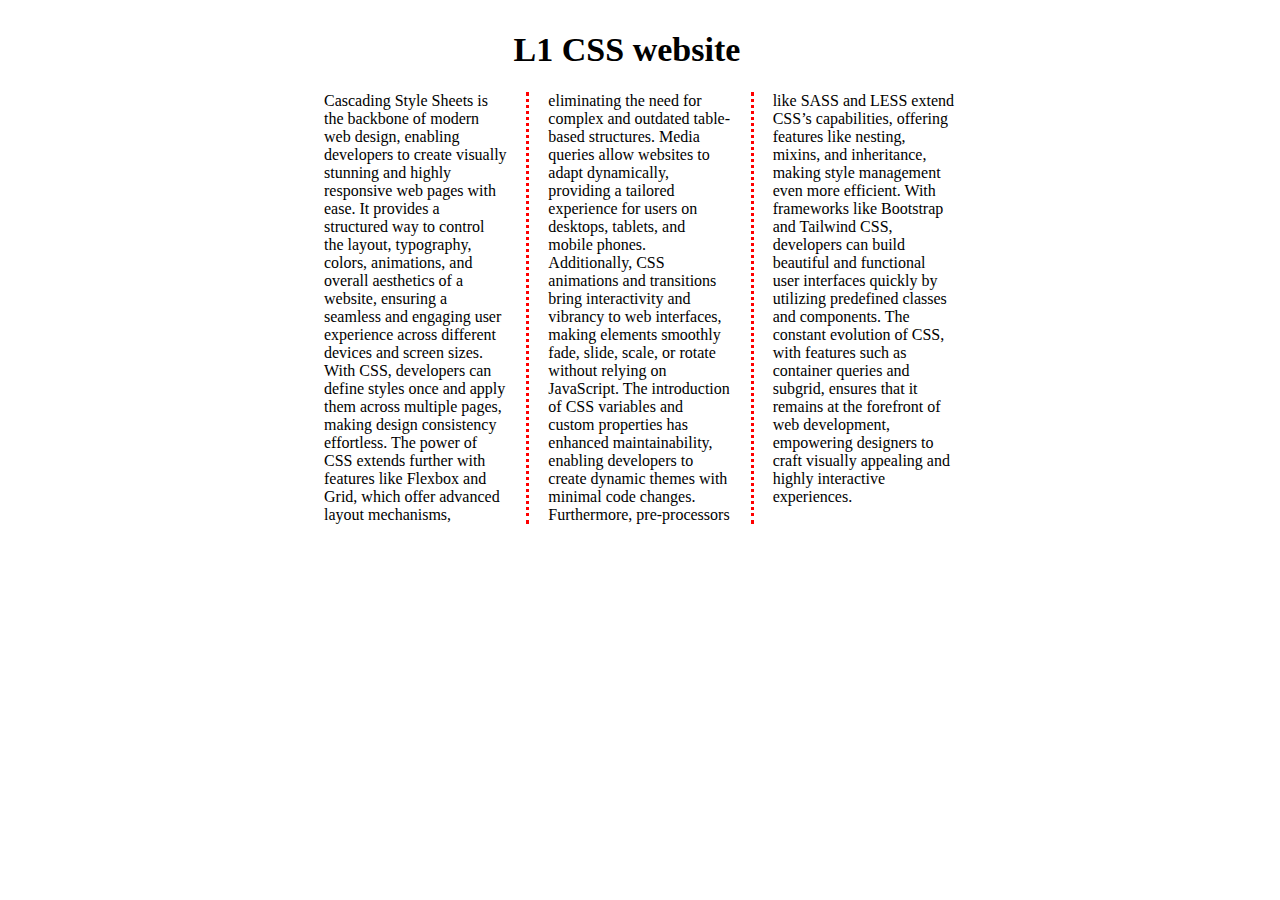
<file: CSS/ColumnLayout/index.html>
<!DOCTYPE html>
<html lang="en">
<head>
    <meta charset="UTF-8">
    <meta name="viewport" content="width=device-width, initial-scale=1.0">
    <title>Document</title>
    <style>
        body{
            background-color: white;
            display:grid;
            place-items: center;
        }
        section{
            width:50%;
            box-sizing: border-box;
        }
        /* div{
            background-image: url(img1.jpg);
            background-size: cover;
            height:20vh;
            width:20vw;
            margin:auto;
            margin-bottom: 4%;
        } */
        p{
            column-count: 3;
            column-rule: 3px dotted red;
            column-gap: 41px;
            /* color: white; */
        }
        h1{
            font-size:34px;
            position: relative;
            left:30%;
        }
    </style>
</head>
<body>
    <section>
        <h1>L1 CSS website</h1>
        <div class='hero_icon'></div>
        <p>Cascading Style Sheets is the backbone of modern web design, enabling developers to create visually stunning and highly responsive web pages with ease. It provides a structured way to control the layout, typography, colors, animations, and overall aesthetics of a website, ensuring a seamless and engaging user experience across different devices and screen sizes. With CSS, developers can define styles once and apply them across multiple pages, making design consistency effortless. The power of CSS extends further with features like Flexbox and Grid, which offer advanced layout mechanisms, eliminating the need for complex and outdated table-based structures. Media queries allow websites to adapt dynamically, providing a tailored experience for users on desktops, tablets, and mobile phones. Additionally, CSS animations and transitions bring interactivity and vibrancy to web interfaces, making elements smoothly fade, slide, scale, or rotate without relying on JavaScript. The introduction of CSS variables and custom properties has enhanced maintainability, enabling developers to create dynamic themes with minimal code changes. Furthermore, pre-processors like SASS and LESS extend CSS’s capabilities, offering features like nesting, mixins, and inheritance, making style management even more efficient. With frameworks like Bootstrap and Tailwind CSS, developers can build beautiful and functional user interfaces quickly by utilizing predefined classes and components. The constant evolution of CSS, with features such as container queries and subgrid, ensures that it remains at the forefront of web development, empowering designers to craft visually appealing and highly interactive experiences.</p>
    </section>
</body>
</html>
</file>
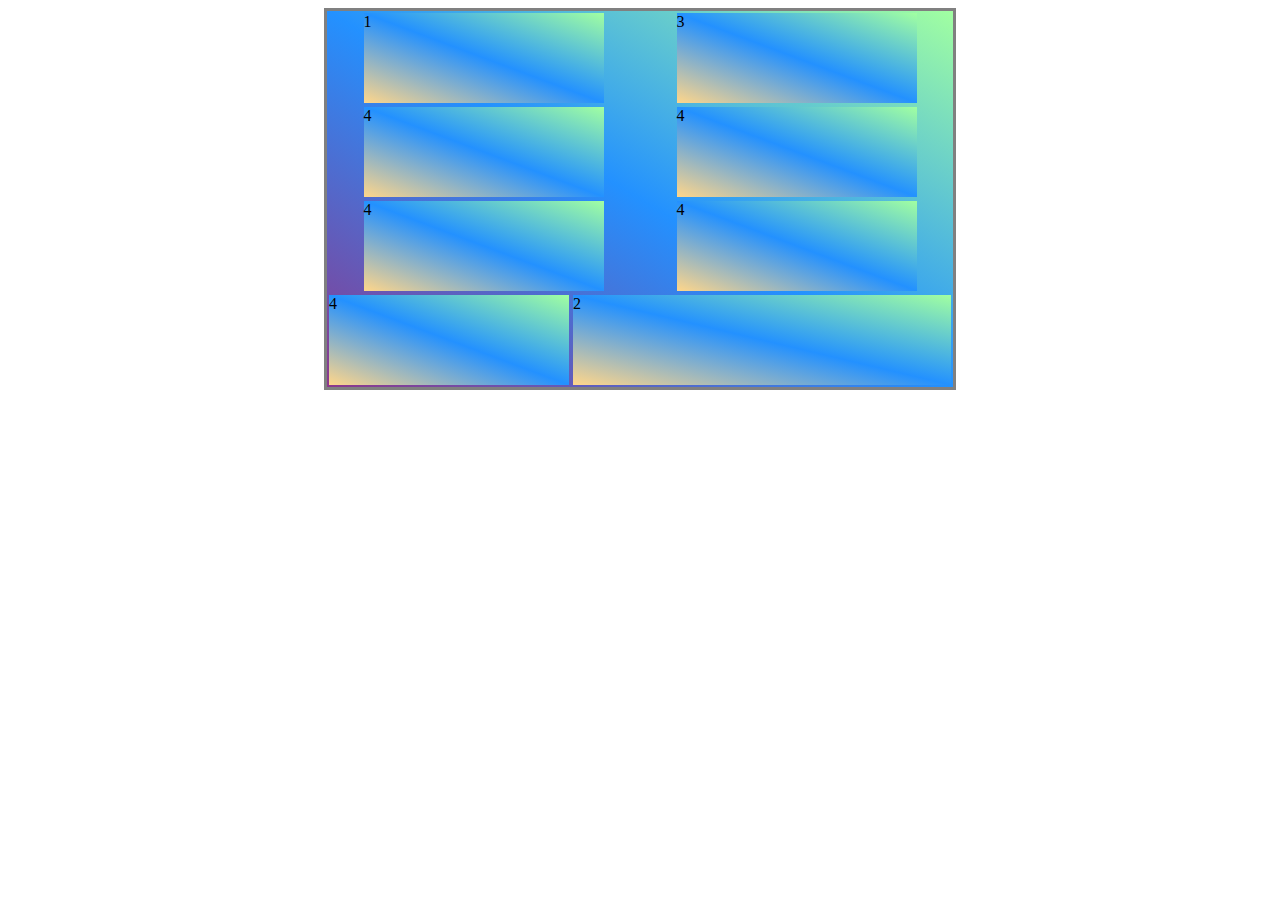
<file: CSS/FlexBox/index.html>
<!DOCTYPE html>
<html lang="en">
<head>
    <meta charset="UTF-8">
    <meta name="viewport" content="width=device-width, initial-scale=1.0">
    <title>Document</title>
    <style>
        body{
            display: grid;
            place-items: center;
        }
        section{
            display: flex;
            flex-direction: row;
            width: 50%;
            box-sizing: border-box;
            border: 3px solid grey;
            height:83vh;
            align-items: center;
            justify-content: space-around;
            background-image: linear-gradient(to top right, rgb(140, 56, 140), rgb(35, 145, 255), rgb(161, 255, 161));
            flex-wrap: wrap;
            height:auto;
        }
        div{
            min-width:240px;
            height:10vh;
            margin:2px;
            background-image: linear-gradient(to top right, rgb(255, 214, 138), rgb(35, 145, 255), rgb(161, 255, 161));

        }
        .flexItem2{
            order:3;
            flex-grow: 1;
        }
        .flexItem3{
            flex-shrink: 1;
        }
    </style>
</head>
<body>
    <section class="flexContainer">
        <div class="flexItem1">1</div>
        <div class="flexItem2">2</div>
        <div class="flexItem3">3</div>
        <div class="flexItem4">4</div>
        <div class="flexItem4">4</div>
        <div class="flexItem4">4</div>
        <div class="flexItem4">4</div>
        <div class="flexItem4">4</div>
        <!-- <div>
            <h1>FLexBox</h1>
            <p>Cascading Style Sheets is the backbone of modern web design, enabling developers to create visually stunning and highly responsive web pages with ease. It provides a structured way to control the layout, typography, colors, animations, and overall aesthetics of a website, ensuring a seamless and engaging user experience across different devices and screen sizes. With CSS, developers can define styles once and apply them across multiple pages, making design consistency effortless. The power of CSS extends further with features like Flexbox and Grid, which offer advanced layout mechanisms, eliminating the need for complex and outdated table-based structures. Media queries allow websites to adapt dynamically, providing a tailored experience for users on desktops, tablets, and mobile phones. Additionally, CSS animations and transitions bring interactivity and vibrancy to web interfaces, making elements smoothly fade, slide, scale, or rotate without relying on JavaScript. The introduction of CSS variables and custom properties has enhanced maintainability, enabling developers to create dynamic themes with minimal code changes. Furthermore, pre-processors like SASS and LESS extend CSS’s capabilities, offering features like nesting, mixins, and inheritance, making style management even more efficient. With frameworks like Bootstrap and Tailwind CSS, developers can build beautiful and functional user interfaces quickly by utilizing predefined classes and components. The constant evolution of CSS, with features such as container queries and subgrid, ensures that it remains at the forefront of web development, empowering designers to craft visually appealing and highly interactive experiences.</p>
        </div> -->
    </section>
</body>
</html>
</file>
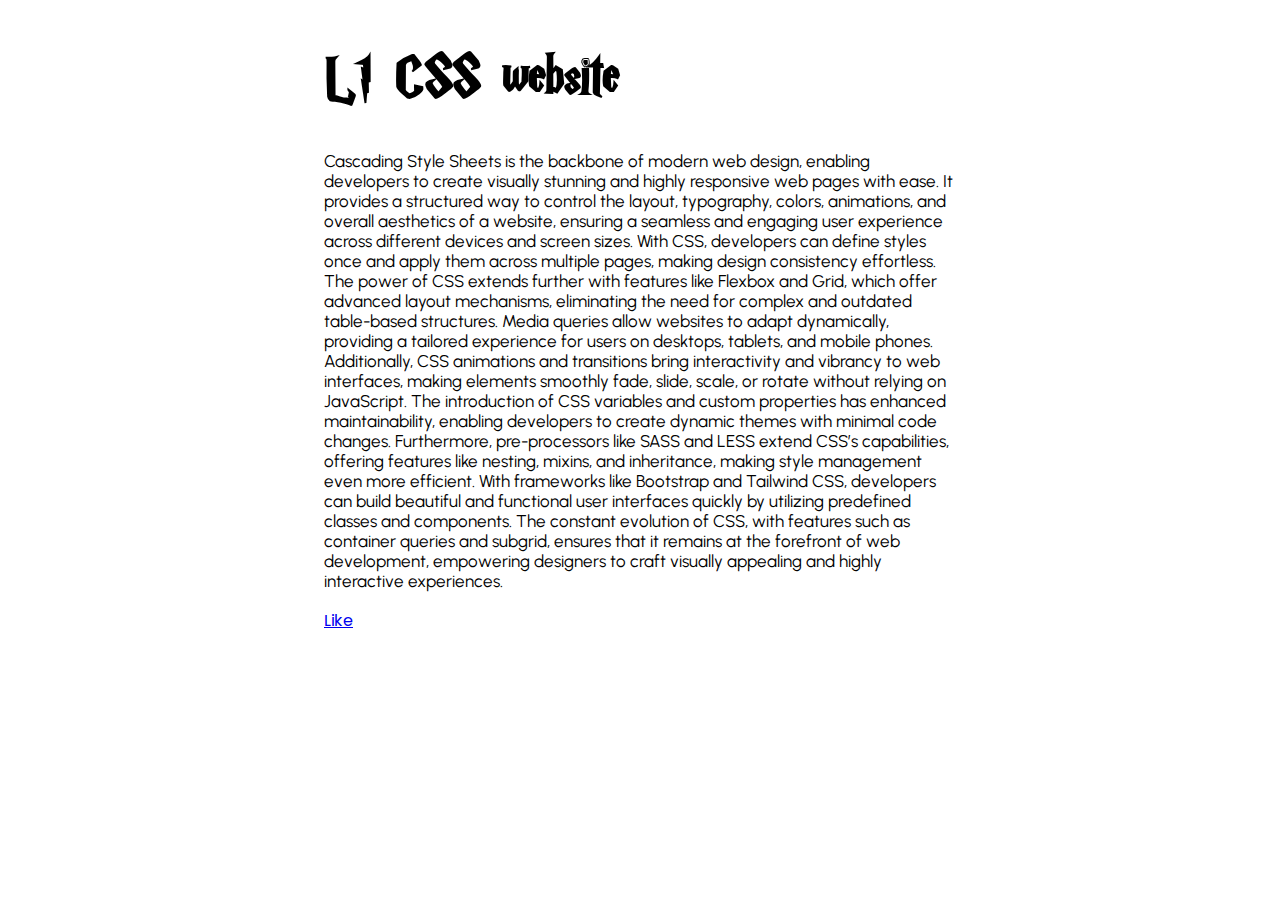
<file: CSS/LandingFont/index.html>
<!DOCTYPE html>
<html lang="en">
<head>
    <meta charset="UTF-8">
    <meta name="viewport" content="width=device-width, initial-scale=1.0">
    <title>Document</title>
    <style>
        @import url('https://fonts.googleapis.com/css2?family=Jost:ital,wght@0,100..900;1,100..900&family=Poppins:wght@100;400;700&family=Urbanist:ital,wght@0,100..900;1,100..900&display=swap');
        
        @font-face {
            font-family: AyushSpecial;
            src: url(./Font/HARRYP__.TTF);
        }

         body{
            display: grid;
            place-items: center;
        }

        section{
            font-family: "Poppins", serif;
            font-weight: 400;
            font-style: normal;
            width: 50%;
        }

        h1{
            display: grid;
            font-size: 61px;
            font-family: AyushSpecial;
        }
        a{
            font-weight: 400;
            place-items: center;
        }
        p{
            font-weight:400;
            font-size: 17px;
            font-family: "urbanist", serif;
        }
    </style>
</head>
<body>
    <section>
        <div>
            <h1>    L1 CSS website</h1>
            <p>Cascading Style Sheets is the backbone of modern web design, enabling developers to create visually stunning and highly responsive web pages with ease. It provides a structured way to control the layout, typography, colors, animations, and overall aesthetics of a website, ensuring a seamless and engaging user experience across different devices and screen sizes. With CSS, developers can define styles once and apply them across multiple pages, making design consistency effortless. The power of CSS extends further with features like Flexbox and Grid, which offer advanced layout mechanisms, eliminating the need for complex and outdated table-based structures. Media queries allow websites to adapt dynamically, providing a tailored experience for users on desktops, tablets, and mobile phones. Additionally, CSS animations and transitions bring interactivity and vibrancy to web interfaces, making elements smoothly fade, slide, scale, or rotate without relying on JavaScript. The introduction of CSS variables and custom properties has enhanced maintainability, enabling developers to create dynamic themes with minimal code changes. Furthermore, pre-processors like SASS and LESS extend CSS’s capabilities, offering features like nesting, mixins, and inheritance, making style management even more efficient. With frameworks like Bootstrap and Tailwind CSS, developers can build beautiful and functional user interfaces quickly by utilizing predefined classes and components. The constant evolution of CSS, with features such as container queries and subgrid, ensures that it remains at the forefront of web development, empowering designers to craft visually appealing and highly interactive experiences.</p>
        </div>
        <a href="_blank">Like</a>
    </section>

</body>
</html>
</file>
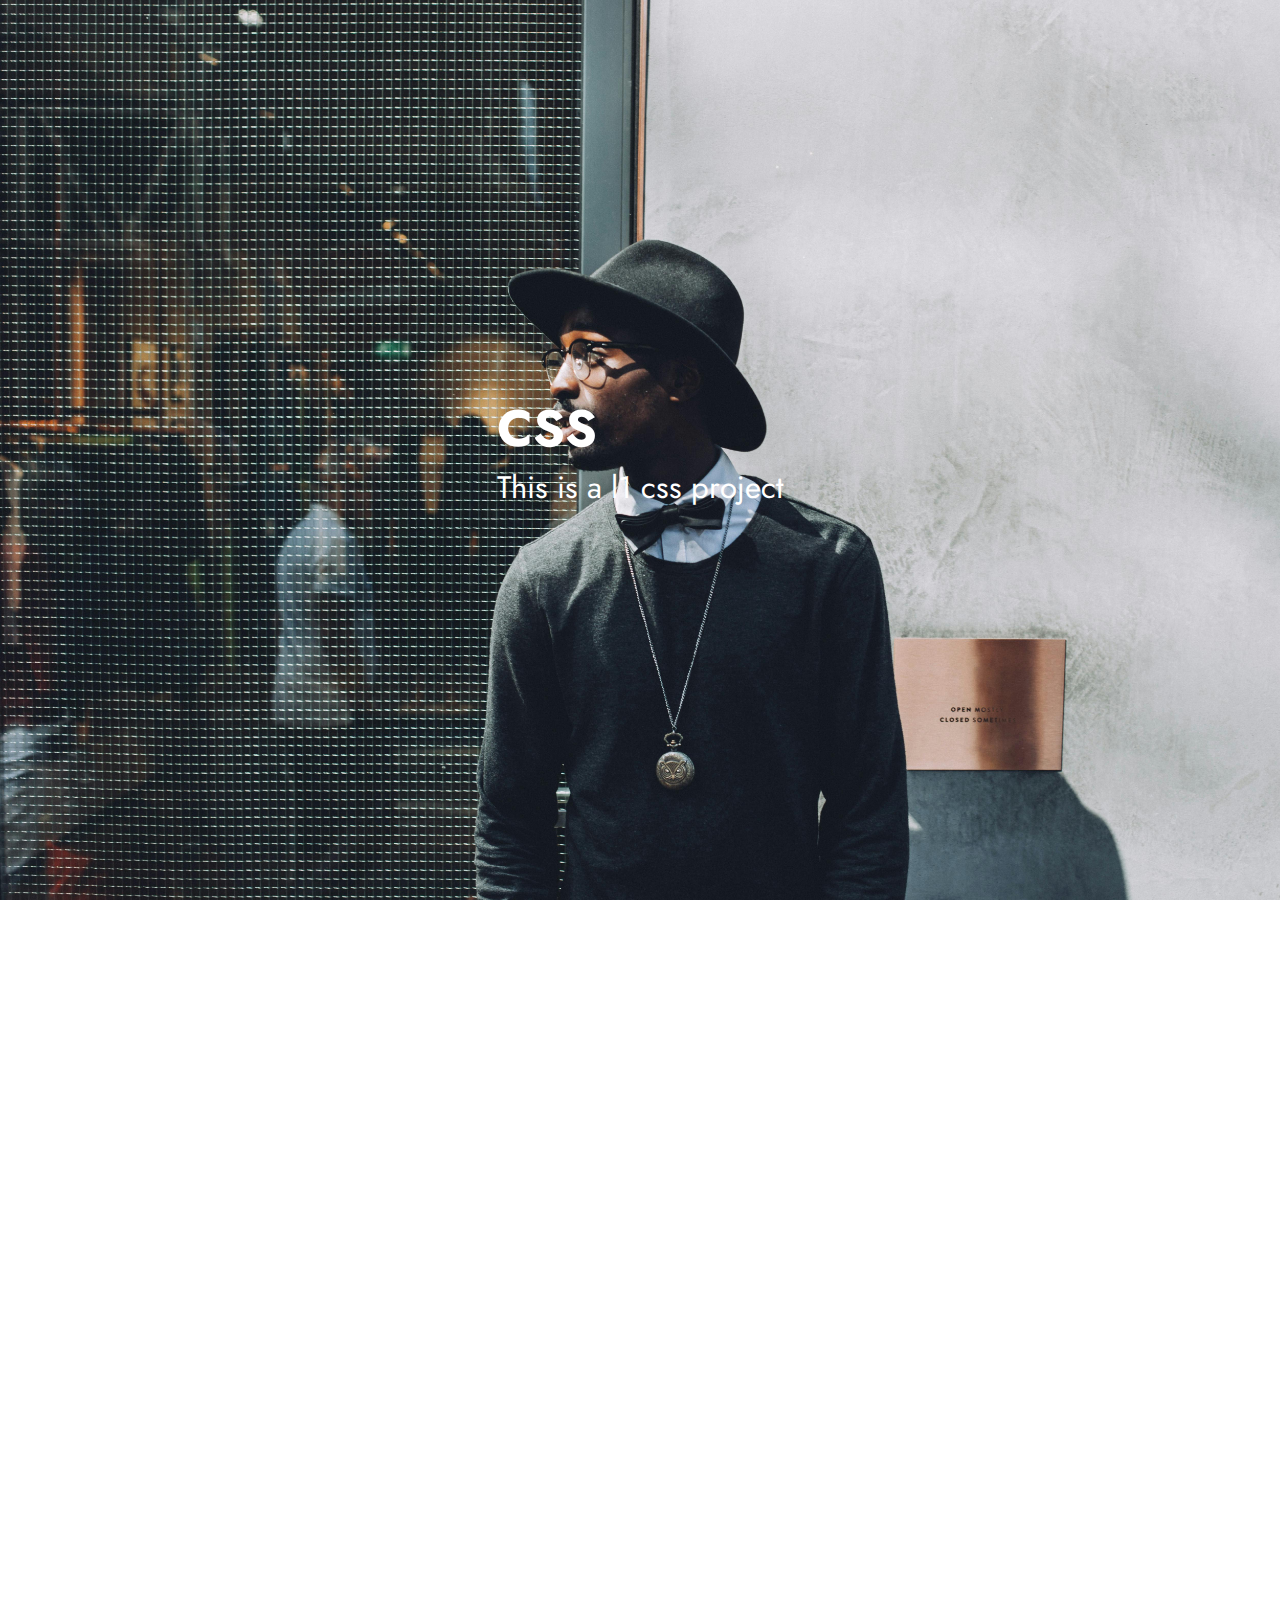
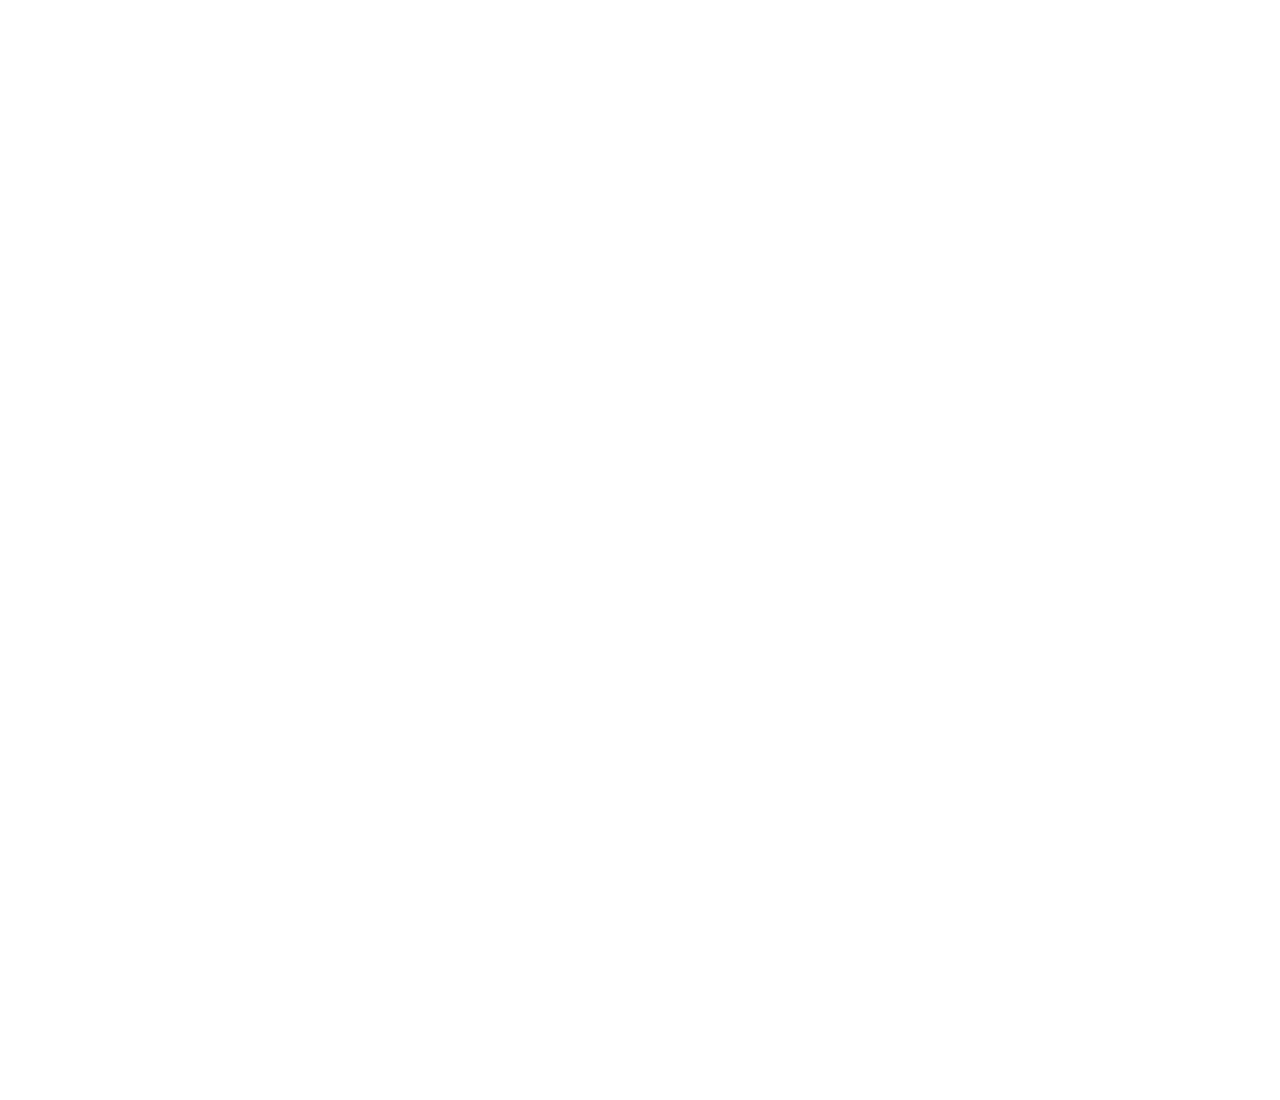
<file: CSS/ParallaxAttachment/index.html>
<!DOCTYPE html>
<html lang="en">
<head>
    <meta charset="UTF-8">
    <meta name="viewport" content="width=device-width, initial-scale=1.0">
    <title>Document</title>

    <style>
    @import url('https://fonts.googleapis.com/css2?family=Jost:ital,wght@0,100..900;1,100..900&family=Poppins:wght@100;400;700&display=swap');
        *{
            margin:0;
            padding:0;
            box-sizing: border-box;
            font-family: "Jost", serif;
        }

        section{
            display:grid;
            place-items: center;            
        }
        .s1{
            background-image:url(img1.jpg);
            height: 100vh;
            width: 100%;
            background-size: cover;
            background-repeat: no-repeat;
            background-attachment: fixed;
        }
        .s2{
            background-image:url(img2.jpg);
            height: 100vh;
            width: 100%;
            background-size: 100% auto;
            background-attachment: fixed;
            background-repeat: no-repeat;
        }
        .s3{
            background-image:url(img3.jpeg);
            height: 100vh;
            width: 100%;
            background-size: cover;
            background-attachment: fixed;
            background-repeat: no-repeat;
        }
        h1{
            font-size: 51px;
            color: white;
            /* text-transform: uppercase; */
            font-variant: small-caps;
        }
        p{
            font-size: 31px;
            color: white;
            
        }
    </style>

</head>

<body>
    <section class="s1">
        <div>
            <h1>CSS</h1>
            <p>This is a l1 css project</p>
        </div>
    </section>

    <section class="s2">
        <div>
            <h1>Attachment</h1>
            <p>This is a l1 css project</p>
        </div>
    </section>

    <section class="s3">
        <div>
            <h1>Like here</h1>
            <p>This is a l1 css project</p>
        </div>
    </section>

</body>
</html>
</file>
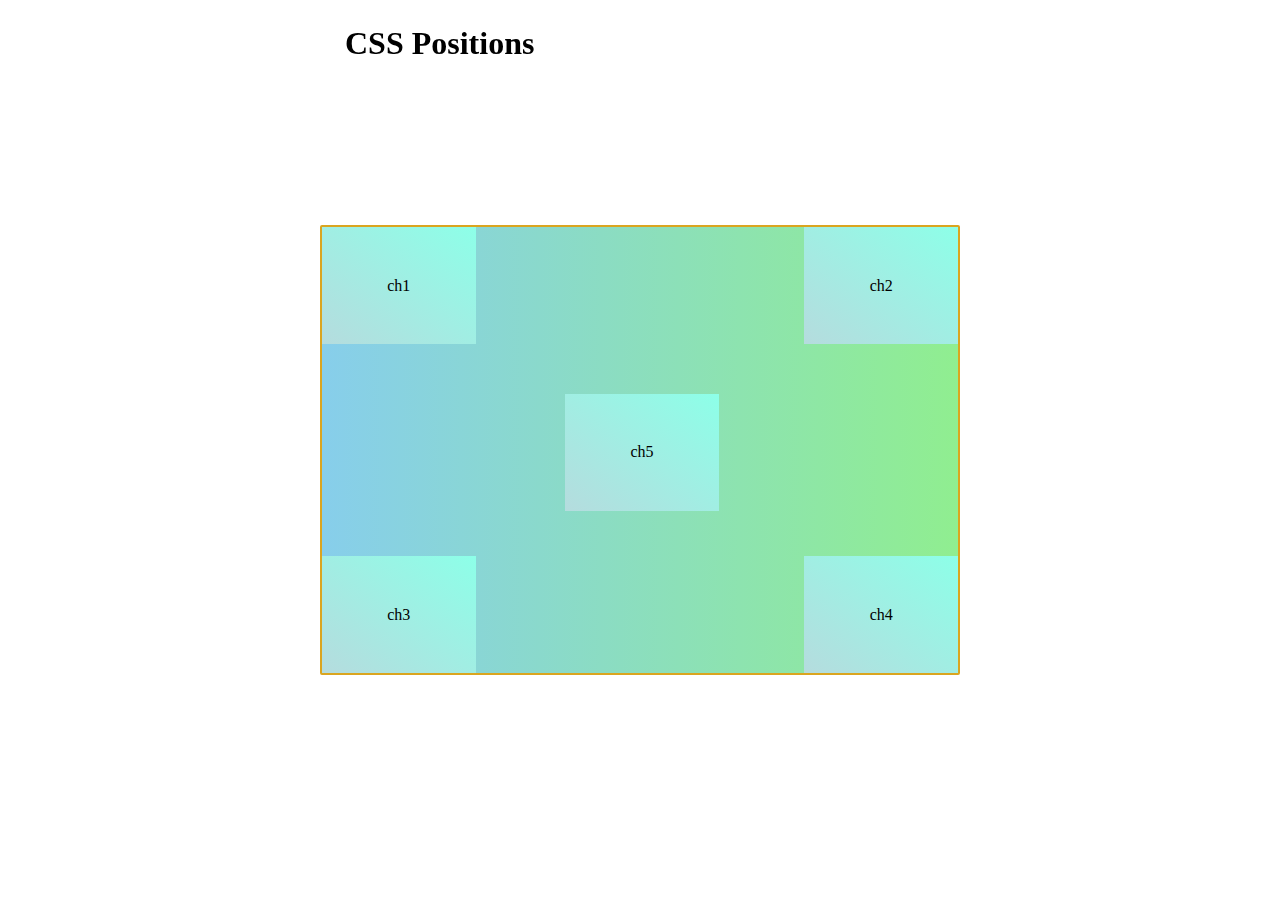
<file: CSS/Postudy/index.html>
<!DOCTYPE html>
<html lang="en">
<head>
    <meta charset="UTF-8">
    <meta name="viewport" content="width=device-width, initial-scale=1.0">
    <title>Document</title>
    <style>
        *{
            margin:0px;
            padding:0px;
        }
        section{
            display: grid;
            place-items: center;
        }
        .parent{
            position:relative;
            top:25vh;
            box-sizing: border-box;
            height:50vh;
            width:50vw;
            background-image: linear-gradient(to right, skyblue, lightgreen);
            border:2px solid goldenrod;
            border-radius: 2px;
        }
        .child{
            display:grid;
            place-items: center;
            position:absolute;
            background-image: linear-gradient(to top right, rgb(181, 220, 222), rgb(141, 255, 232));
            height:13vh;
            width:12vw;
        }
        .child1{
            left:0;
            top:0;
        }
        .child2{
            right:0;
            top:0;
        }
        .child3{
            bottom:0;
            left:0;
        }
        .child4{
            bottom:0;
            right:0;
        }
        .child5{
            top:18.5vh;
            left:19vw;
        }
        h1{
            position: fixed;
            left:25%;
            text-transform: capitalize;
            margin:25px;
        }
    </style>
</head>
<body>
    <section>
        <div class="attach"><h1>CSS positions</h1></div>
        <div class="parent">
            <div class="child child1">ch1</div>
            <div class="child child2">ch2</div>
            <div class="child child3">ch3</div>
            <div class="child child4">ch4</div>    
            <div class="child child5">ch5</div>    
        </div>
    </section>
</body>
</html>
</file>
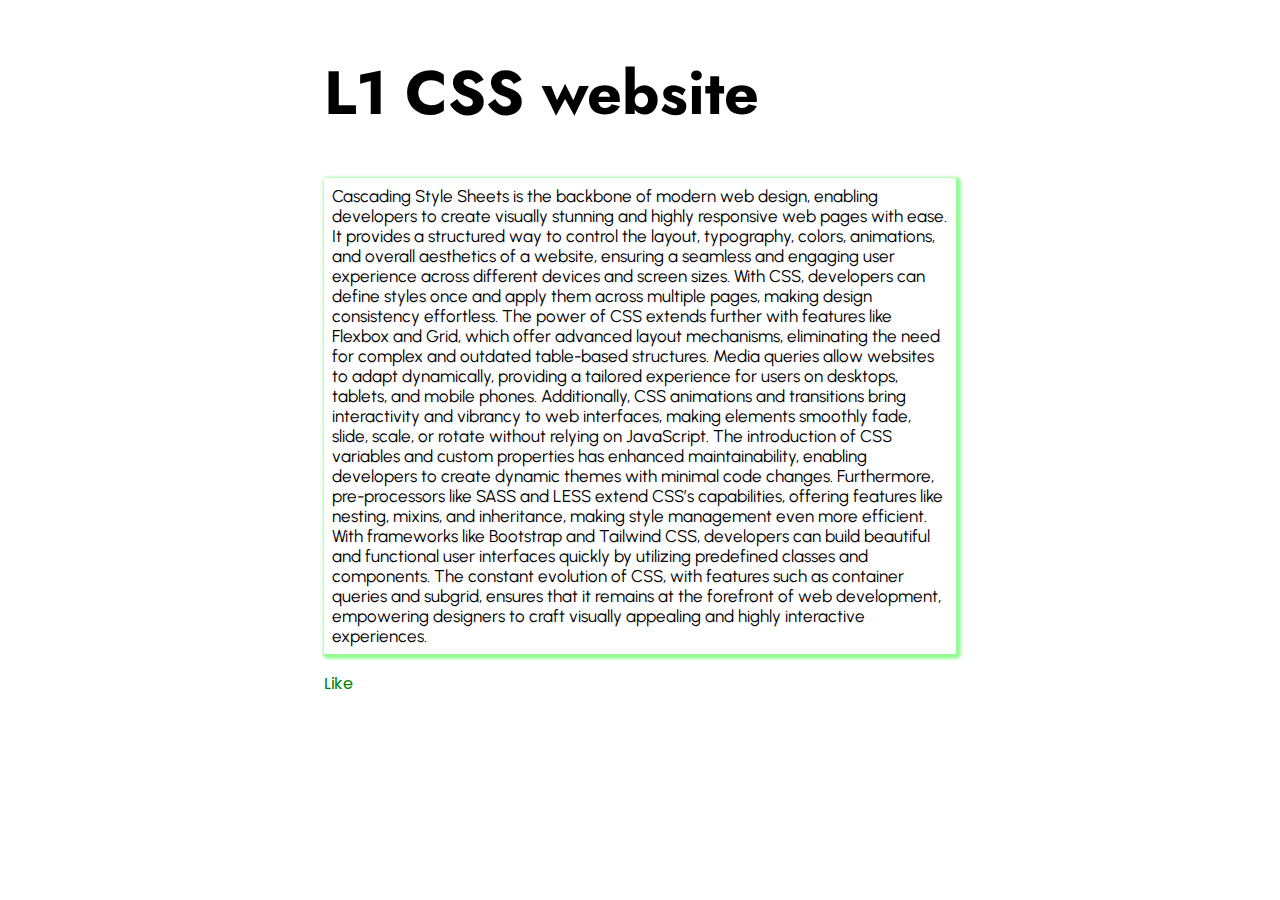
<file: CSS/LandingFont/ShadowDecor/index.html>
<!DOCTYPE html>
<html lang="en">
<head>
    <meta charset="UTF-8">
    <meta name="viewport" content="width=device-width, initial-scale=1.0">
    <title>Document</title>
    <style>
        @import url('https://fonts.googleapis.com/css2?family=Jost:ital,wght@0,100..900;1,100..900&family=Poppins:wght@100;400;700&family=Urbanist:ital,wght@0,100..900;1,100..900&display=swap');
        
        @font-face {
            font-family: AyushSpecial;
            src: url(./Font/HARRYP__.TTF);
        }

         body{
            display: grid;
            place-items: center;
        }

        section{
            font-family: "Poppins", serif;
            font-weight: 400;
            font-style: normal;
            width: 50%;
        }

        h1{
            display: grid;
            font-size: 61px;
            font-family: jost;
        }
        a{
            font-weight: 400;
            place-items: center;
        }
        p{
            font-weight:400;
            font-size: 17px;
            font-family: "urbanist", serif;
        }
        
        .shadow{
            padding:8px;
            box-sizing: border-box;
            border-radius: 2px;
            box-shadow: 2px 2px 3px 3px palegreen;
        }

        a{
            text-decoration: none;
            color:green;
        }

        /* .img_shadow{
            display: grid;
            background-image: url(t1.png);
            /* place-items:right;
            background-image: url(t1.png);
            background-size: 50%,25%;
            background-repeat: no-repeat;
            height:35vh;
            width:45vw;
            background-position:28vw; */
        /* } */ */

    </style>
</head>
<body>
    <section>
        <div class="img_shadow"> </div>
        <span> <h1>L1 CSS website</h1></span>
        <div>
        <p class="shadow">Cascading Style Sheets is the backbone of modern web design, enabling developers to create visually stunning and highly responsive web pages with ease. It provides a structured way to control the layout, typography, colors, animations, and overall aesthetics of a website, ensuring a seamless and engaging user experience across different devices and screen sizes. With CSS, developers can define styles once and apply them across multiple pages, making design consistency effortless. The power of CSS extends further with features like Flexbox and Grid, which offer advanced layout mechanisms, eliminating the need for complex and outdated table-based structures. Media queries allow websites to adapt dynamically, providing a tailored experience for users on desktops, tablets, and mobile phones. Additionally, CSS animations and transitions bring interactivity and vibrancy to web interfaces, making elements smoothly fade, slide, scale, or rotate without relying on JavaScript. The introduction of CSS variables and custom properties has enhanced maintainability, enabling developers to create dynamic themes with minimal code changes. Furthermore, pre-processors like SASS and LESS extend CSS’s capabilities, offering features like nesting, mixins, and inheritance, making style management even more efficient. With frameworks like Bootstrap and Tailwind CSS, developers can build beautiful and functional user interfaces quickly by utilizing predefined classes and components. The constant evolution of CSS, with features such as container queries and subgrid, ensures that it remains at the forefront of web development, empowering designers to craft visually appealing and highly interactive experiences.</p>
        </div>
        <a href="_blank">Like</a>
    </section>

</body>
</html>
</file>
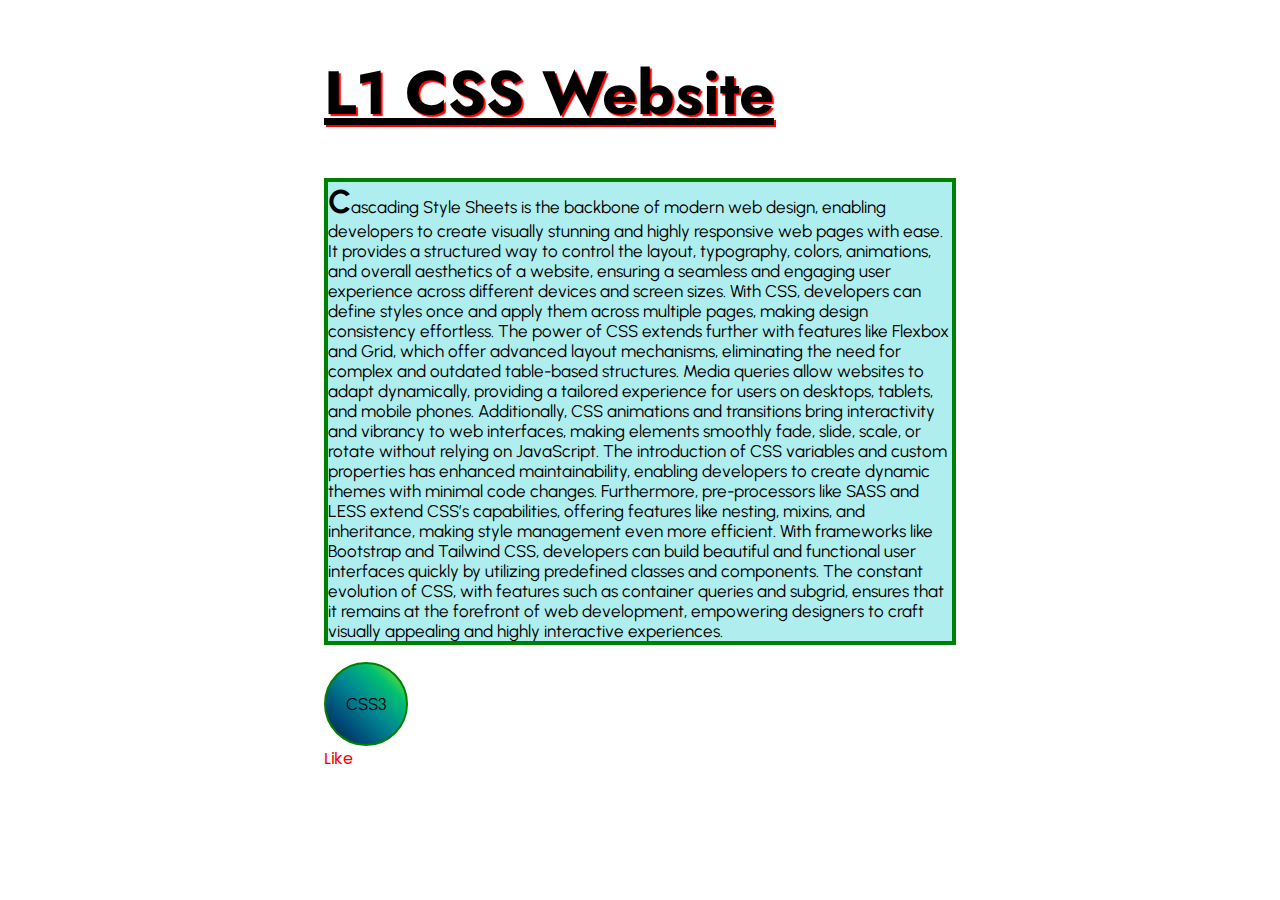
<file: CSS/LandingFont/TextDecor/index.html>
<!DOCTYPE html>
<html lang="en">
<head>
    <meta charset="UTF-8">
    <meta name="viewport" content="width=device-width, initial-scale=1.0">
    <title>Document</title>
    <style>
        @import url('https://fonts.googleapis.com/css2?family=Jost:ital,wght@0,100..900;1,100..900&family=Poppins:wght@100;400;700&family=Urbanist:ital,wght@0,100..900;1,100..900&display=swap');

         body{
            display: grid;
            place-items: center;
        }

        section{
            font-family: "Poppins", serif;
            font-weight: 400;
            font-style: normal;
            width: 50%;
        }

        .section{
            background-color: paleturquoise;
            border: 4px solid green;
        }

        h1{
            display: grid;
            font-size: 61px;
            font-family: AyushSpecial;
            text-decoration-line: underline;
            text-decoration-color: black;
            font-family: Jost;
            text-decoration-style:solid;
            text-decoration-thickness: 7px;
            text-transform: capitalize;
            text-shadow: 2px 2px 1px red;
        }
        a{
            font-weight: 400;
            place-items: center;
            text-decoration: none;
            color: red;
        }
        p{
            font-weight:400;
            font-size: 17px;
            font-family: "urbanist", serif;
        }

        p::first-letter{
            font-size: 33px;
            font-weight: bold;
        }

        .css_img{
            display: grid;
            place-items: center;
            height: 80px;
            width: 80px;
            border-radius:50%;
            border:2px solid green;
            background-image: linear-gradient(to right top, #051937, #004d7a, #008793, #00bf72, #a8eb12);
        }

        .para{
            display: grid;
            place-items: center;
        }

    </style>
</head>
<body>
    <section>
        <div>
            <h1>    L1 CSS website</h1>
            <p class="section">Cascading Style Sheets is the backbone of modern web design, enabling developers to create visually stunning and highly responsive web pages with ease. It provides a structured way to control the layout, typography, colors, animations, and overall aesthetics of a website, ensuring a seamless and engaging user experience across different devices and screen sizes. With CSS, developers can define styles once and apply them across multiple pages, making design consistency effortless. The power of CSS extends further with features like Flexbox and Grid, which offer advanced layout mechanisms, eliminating the need for complex and outdated table-based structures. Media queries allow websites to adapt dynamically, providing a tailored experience for users on desktops, tablets, and mobile phones. Additionally, CSS animations and transitions bring interactivity and vibrancy to web interfaces, making elements smoothly fade, slide, scale, or rotate without relying on JavaScript. The introduction of CSS variables and custom properties has enhanced maintainability, enabling developers to create dynamic themes with minimal code changes. Furthermore, pre-processors like SASS and LESS extend CSS’s capabilities, offering features like nesting, mixins, and inheritance, making style management even more efficient. With frameworks like Bootstrap and Tailwind CSS, developers can build beautiful and functional user interfaces quickly by utilizing predefined classes and components. The constant evolution of CSS, with features such as container queries and subgrid, ensures that it remains at the forefront of web development, empowering designers to craft visually appealing and highly interactive experiences.</p>
        </div>
        <div class="css_img"><p class="para">CSS3</p></div>
        <a href="_blank">Like</a>
    </section>

</body>
</html>
</file>
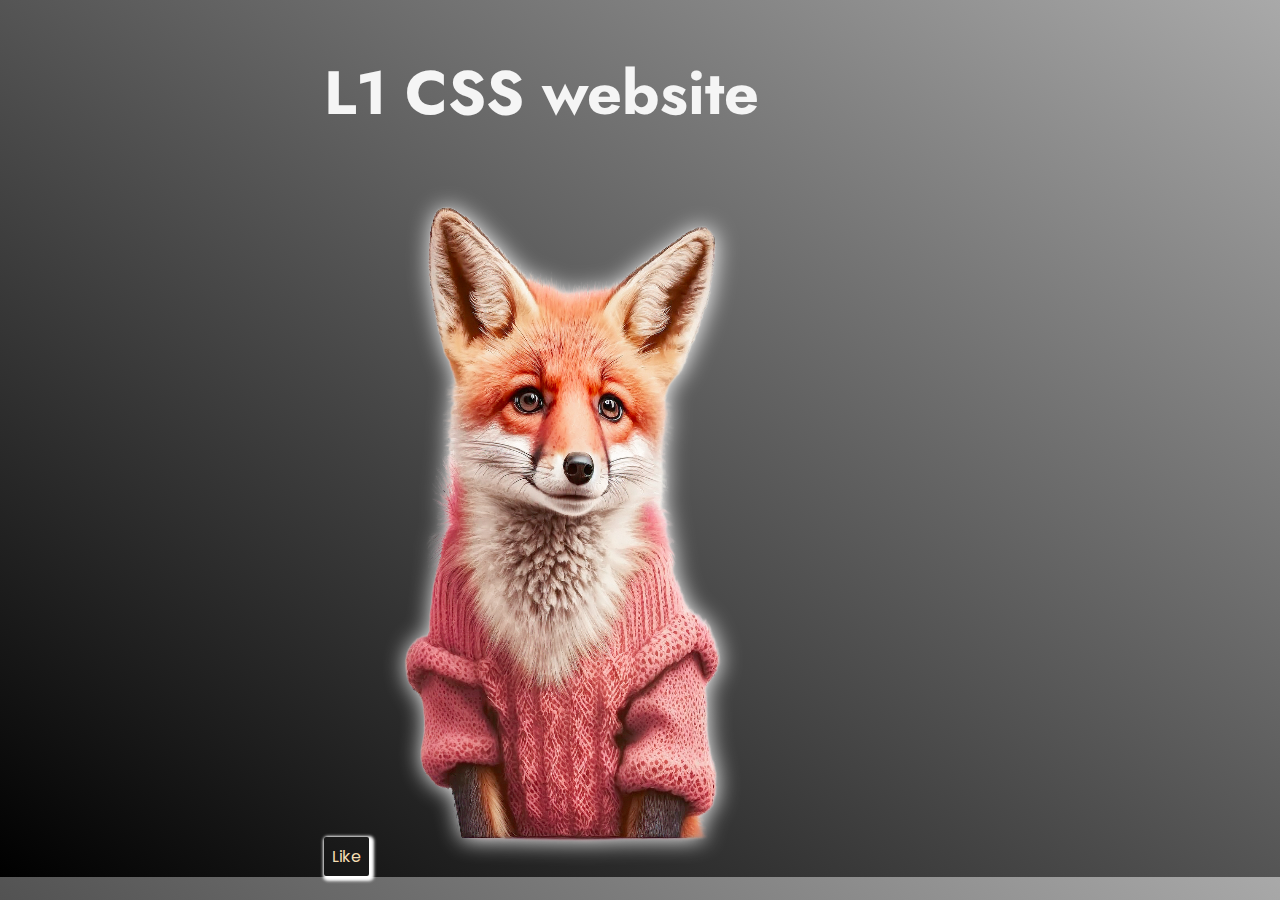
<file: CSS/LandingFont/ShadowDecor/DropShadowDecor/index.html>
<!DOCTYPE html>
<html lang="en">
<head>
    <meta charset="UTF-8">
    <meta name="viewport" content="width=device-width, initial-scale=1.0">
    <title>Document</title>
    <style>
        @import url('https://fonts.googleapis.com/css2?family=Jost:ital,wght@0,100..900;1,100..900&family=Poppins:wght@100;400;700&family=Urbanist:ital,wght@0,100..900;1,100..900&display=swap');
        
        @font-face {
            font-family: AyushSpecial;
            src: url(./Font/HARRYP__.TTF);
        }

         body{
            display: grid;
            place-items: center;
            background-color: black;
            background-image: linear-gradient(to top right, black, darkgrey);
        }

        section{
            font-family: "Poppins", serif;
            font-weight: 400;
            font-style: normal;
            width: 50%;
        }

        h1{
            display: grid;
            font-size: 61px;
            font-family: jost;
            color: whitesmoke;
        }
        a{
            font-weight: 400;
            place-items: center;
        }
        p{
            font-weight:400;
            font-size: 17px;
            font-family: "urbanist", serif;
        }
        
        .shadow{
            padding:8px;
            box-sizing: border-box;
            border-radius: 2px;
            box-shadow: 2px 2px 3px 3px white;
        }

        a{
            text-decoration: none;
            color:wheat;
        }

        .drop_decor{
            background-image: url(t1.png);
            background-size: 100% 100%;
            background-repeat: no-repeat;
            filter:drop-shadow(1px 1px 11px white);
            height: 74vh;
            width: 80%;
        }

    </style>
</head>
<body>
    <section>
        <div class="img_shadow"> </div>
        <span> <h1>L1 CSS website</h1></span>
        <div class ='drop_decor'>
        <!-- <p class="shadow">Cascading Style Sheets is the backbone of modern web design, enabling developers to create visually stunning and highly responsive web pages with ease. It provides a structured way to control the layout, typography, colors, animations, and overall aesthetics of a website, ensuring a seamless and engaging user experience across different devices and screen sizes. With CSS, developers can define styles once and apply them across multiple pages, making design consistency effortless. The power of CSS extends further with features like Flexbox and Grid, which offer advanced layout mechanisms, eliminating the need for complex and outdated table-based structures. Media queries allow websites to adapt dynamically, providing a tailored experience for users on desktops, tablets, and mobile phones. Additionally, CSS animations and transitions bring interactivity and vibrancy to web interfaces, making elements smoothly fade, slide, scale, or rotate without relying on JavaScript. The introduction of CSS variables and custom properties has enhanced maintainability, enabling developers to create dynamic themes with minimal code changes. Furthermore, pre-processors like SASS and LESS extend CSS’s capabilities, offering features like nesting, mixins, and inheritance, making style management even more efficient. With frameworks like Bootstrap and Tailwind CSS, developers can build beautiful and functional user interfaces quickly by utilizing predefined classes and components. The constant evolution of CSS, with features such as container queries and subgrid, ensures that it remains at the forefront of web development, empowering designers to craft visually appealing and highly interactive experiences.</p> -->
        </div>
        <a href="_blank" class="shadow">Like</a>
    </section>

</body>
</html>
</file>
